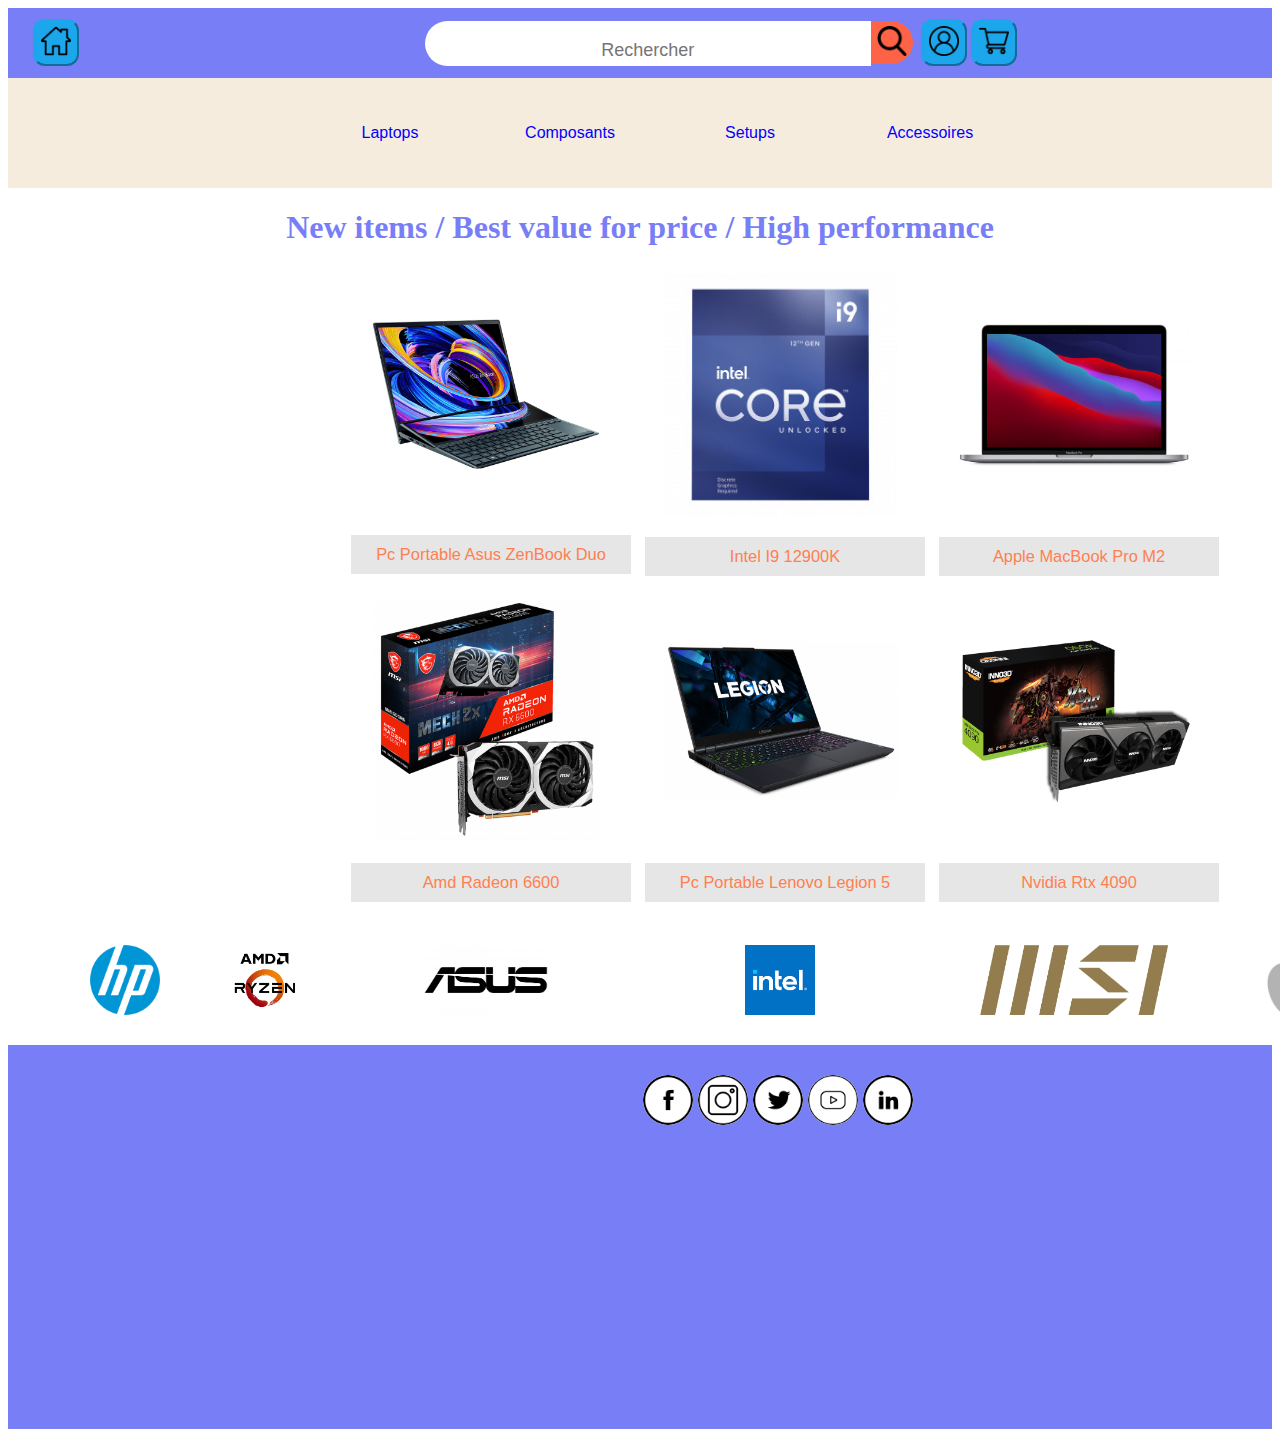
<file: index.html>
<!doctype html>
<head>
    <meta charset="utf-8">
    <link rel="stylesheet" href="style.css">
    <title>Projet de Iyed</title>
</head>

<body>
    <header>
        <nav>
            <button id="home">
                <a href="index.html">
                    <img src="home.png" alt="Home" width="30px" height="30px">
                </a>
            </button>
            <input type="text" placeholder="Rechercher" class="search-box">
            <button id="search-button">
                <img src="search.png" alt="Search" width="30px" height="30px">
            </button>
            <button id="profile">
                <a href="login.html">
                    <img src="user.png" alt="Profile" width="30px" height="30px">
                </a>
            </button>
            <button id="cart">
                <img src="shopping-cart.png" alt="Panier" width="30px" height="30px">
            </button>
        </nav>
        <div class="bloc-list">
            <ul>
                <li><a href="">Laptops</a>
                    <div class="sub-menu-1">
                        <ul>
                            <li><a href="Laptop-gamer.html">Pc Portable Gamer</a></li>
                            <li><a href="laptop-pro.html">Pc Portable Pro</a></li>
                        </ul>
                    </div>
                </li>
                <li><a href="">Composants</a>
                    <div class="sub-menu-1">
                        <ul>
                            <li><a href="gpu.html">Carte Graphique</a></li>
                            <li><a href="cpu.html">Processeur</a></li>
                        </ul>
                    </div>
                </li>
                <li><a href="">Setups</a>
                    <div class="sub-menu-1">
                        <ul>
                            <li><a href="">Pc de bureau</a></li>
                            <li><a href="">Pc de bureau Gamer</a></li>
                            <li><a href="">Full Setup</a></li>
                        </ul>
                    </div>
                </li>
                <li><a href="">Accessoires</a>
                    <div class="sub-menu-1">
                        <ul>
                            <li><a href="accessoires.html">Souris/Clavier</a></li>
                        </ul>
                    </div>
                </li>
            </ul>
        </div>
    </header>
    <h1 style="text-align: center;">New items / Best value for price / High performance</h1>
    <table>
        <tr>
            <td class="bloc-1">
                ................................
            </td>
            <td class="bloc-1">
                ....................................
            </td>
            <td>
                <form action="laptop-pro.html">
                    <button class="hover_1">
                        <img src="laptops/zenbook.jpg" alt="asus zenbook" width="230px" height="240px">
                    </button>
                    <p>Pc Portable Asus ZenBook Duo</p>
                </form>
            </td>
            <td>
                <form action="cpu.html">
                    <button class="hover_1">
                        <img src="cpu/i9-12.jpg" alt="i9 12900K" width="235px" height="245px">
                    </button>
                    <p>Intel I9 12900K</p>
                </form>
            </td>
            <td>
                <form action="laptop-pro.html">
                    <button class="hover_1">
                        <img src="laptops/macbook-pro.jpg" alt="apple macbook" width="235px" height="245px">
                    </button>
                </form>
                <p>Apple MacBook Pro M2</p>
            </td>
            <td class="bloc-1">
                ....................................
            </td>
            <td class="bloc-1">
                ................................
            </td>
        </tr>
        <tr>
            <td></td>
            <td></td>
            <td>
                <form action="gpu.html">
                    <button class="hover_1">
                        <img src="gpu/msi6600jpg.jpg" alt="rx 6600" width="235px" height="245px">
                    </button>
                </form>
                <p>Amd Radeon 6600</p>
            </td>
            <td>
                <form action="Laptop-gamer.html">
                    <button class="hover_1">
                        <img src="laptops/legion.jpg" alt="legion" width="235px" height="245px">
                    </button>
                    <p>Pc Portable Lenovo Legion 5</p>
                </form>
            </td>
            <td>
                <form action="gpu.html">
                    <button class="hover_1">
                        <img src="gpu/inno3d4090.jpg" alt="rtx 4090" width="235px" height="245px">
                    </button>
                    <p>Nvidia Rtx 4090</p>
                </form>
            </td>
        </tr>
        <tr>
            <td>
                <img src="laptops/hp.jpg" alt="" height="70px" class="a">
            </td>
            <td>
                <img src="cpu/amd.jpg" alt="" height="70px">
            </td>
            <td>
                <img src="gpu/Asus.jpg" alt="" height="70px" >
            </td>
            <td>
                <img src="cpu/intel.jpg" alt="" height="70px">
            </td>
            <td>
                <img src="laptops/Msi.jpg" alt="" width="65%" height="70px">
            </td>
            <td>
                <img src="laptops/apple.jpg" alt="" height="70px">
            </td>
            <td>
                <img src="laptops/dell.jpg" alt="" height="70px">
            </td>
        </tr>
    </table>
    <footer>
        <a href="https://facebook.com"><img src="facebook.png" alt="" class="a-1"></a>
        <a href="https://instagram.com"><img src="instagram.png" alt="" class="a-2"></a>
        <a href="https://twitter.com"><img src="twitter.png" alt="" class="a-3"></a>
        <a href="https://youtube.com"><img src="youtube.png" alt="" class="a-4"></a>
        <a href="https://linkedin.com"><img src="linkedin.png" alt="" class="a-5"></a>
    </footer>
</body>
</html>
</file>
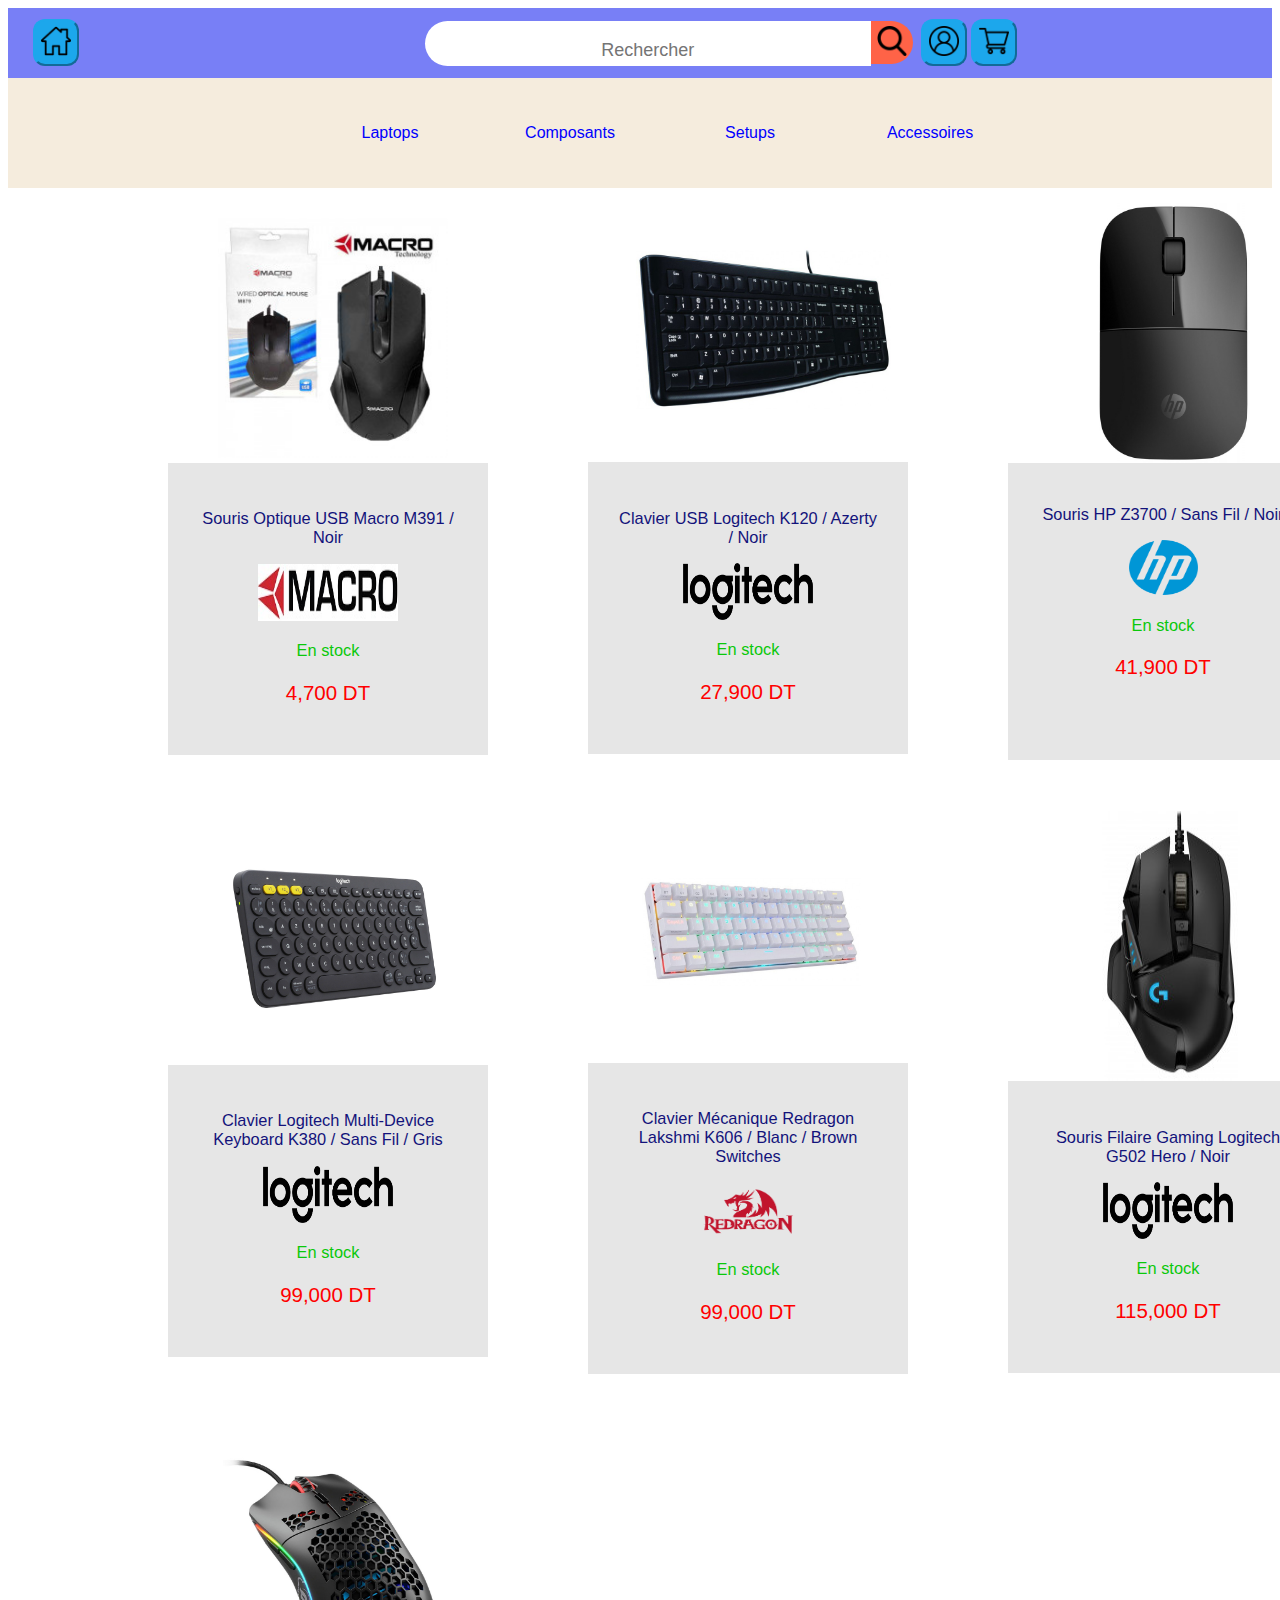
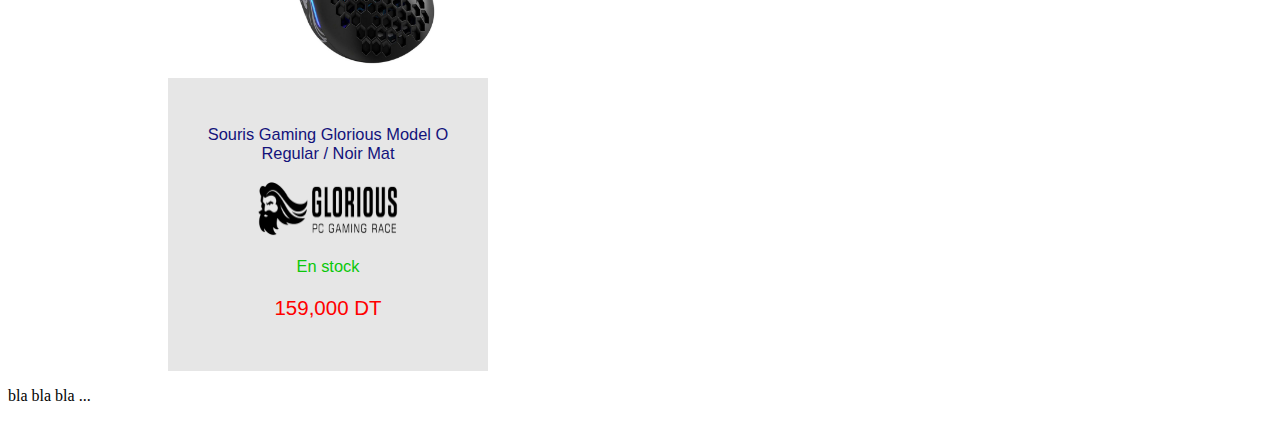
<file: accessoires.html>
<!doctype html>
<head>
    <meta charset="utf-8">
    <link rel="stylesheet" href="style-a.css">
    <title>Projet de Iyed</title>
</head>

<body>
    <header>
        <nav>
            <button id="home">
                <a href="index.html">
                    <img src="home.png" alt="Home" width="30px" height="30px">
                </a>
            </button>
            <input type="text" placeholder="Rechercher" class="search-box">
            <button id="search-button">
                <img src="search.png" alt="Search" width="30px" height="30px">
            </button>
            <button id="profile">
                <a href="login.html">
                    <img src="user.png" alt="Profile" width="30px" height="30px">
                </a>
            </button>
            <button id="cart">
                <img src="shopping-cart.png" alt="Panier" width="30px" height="30px">
            </button>
        </nav>
        <div class="bloc-list">
            <ul>
                <li><a href="">Laptops</a>
                    <div class="sub-menu-1">
                        <ul>
                            <li><a href="Laptop-gamer.html">Pc Portable Gamer</a></li>
                            <li><a href="laptop-pro.html">Pc Portable Pro</a></li>
                        </ul>
                    </div>
                </li>
                <li><a href="">Composants</a>
                    <div class="sub-menu-1">
                        <ul>
                            <li><a href="gpu.html">Carte Graphique</a></li>
                            <li><a href="cpu.html">Processeur</a></li>
                        </ul>
                    </div>
                </li>
                <li><a href="">Setups</a>
                    <div class="sub-menu-1">
                        <ul>
                            <li><a href="">Pc de bureau</a></li>
                            <li><a href="">Pc de bureau Gamer</a></li>
                            <li><a href="">Full Setup</a></li>
                        </ul>
                    </div>
                </li>
                <li><a href="">Accessoires</a>
                    <div class="sub-menu-1">
                        <ul>
                            <li><a href="accessoires.html">Souris/Clavier</a></li>
                        </ul>
                    </div>
                </li>
            </ul>
        </div>
    </header>
    
    <div class="bloc-1">
        <img src="accs/souris-macro.jpg" alt="macro m391" width="230px" height="240px">
    </div>
    <div class="p-1">
        <p style="color: rgb(19, 19, 123);">Souris Optique USB Macro M391 / Noir</p>
        <img src="accs/macro.jpg" alt="" width="140px" height="57px">
        <p style="color: rgb(11, 200, 11);">En stock</p>
        <p style="font-size: 125%;">4,700 DT</p>
    </div>
    <div class="bloc-2">
        <img src="accs/clavier-logitech.jpg" alt="logitech k120" width="255px" height="260px">
    </div>
    <div class="p-2">
        <p style="color: rgb(19, 19, 123);">Clavier USB Logitech K120 / Azerty / Noir</p>
        <img src="accs/logitech.jpg" alt="" width="130px" height="57px">
        <p style="color: rgb(11, 200, 11);">En stock</p>
        <p style="font-size: 125%;">27,900 DT</p>
    </div>
    <div class="bloc-3">
        <img src="accs/souris-hp.jpg" alt="hp z3700" width="255px" height="260px">
    </div>
    <div class="p-3">
        <p style="color: rgb(19, 19, 123);">Souris HP Z3700 / Sans Fil / Noir</p>
        <img src="laptops/hp.jpg" alt="" width="69px" height="55px" >
        <p style="color: rgb(11, 200, 11);">En stock</p>
        <p style="font-size: 125%;">41,900 DT</p>
        <p style="color: rgb(230, 230, 230);">...........</p>
    </div>
    <div class="bloc-4">
        <img src="accs/clavier-sans-fil-logitech.jpg" alt="logitech" width="220px" height="230px"> 
    </div>
    <div class="p-4">
        <p style="color: rgb(19, 19, 123);">Clavier Logitech Multi-Device Keyboard K380 / Sans Fil / Gris</p>
        <img src="accs/logitech.jpg" alt="" width="130px" height="57px">
        <p style="color: rgb(11, 200, 11);">En stock</p>
        <p style="font-size: 125%;">99,000 DT</p>
    </div>
    <div class="bloc-5">
        <img src="accs/clavier-redragon.jpg" alt="redragon k606" width="220px" height="230px"> 
    </div>
    <div class="p-5">
        <p style="color: rgb(19, 19, 123);">Clavier Mécanique Redragon Lakshmi K606 / Blanc / Brown Switches</p>
        <img src="accs/redragon.jpg" alt="" width="100px" height="57px" >
        <p style="color: rgb(11, 200, 11);">En stock</p>
        <p style="font-size: 125%;">99,000 DT</p>
    </div>
    <div class="bloc-6">
        <img src="accs/logitech-g502.jpg" alt="lenovo legion" width="250px" height="270px"> 
    </div>
    <div class="p-6">
        <p style="color: rgb(19, 19, 123);">Souris Filaire Gaming Logitech G502 Hero / Noir</p>
        <img src="accs/logitech.jpg" alt="" width="130px" height="57px">
        <p style="color: rgb(11, 200, 11);">En stock</p>
        <p style="font-size: 125%;">115,000 DT</p>
    </div>
    <div class="bloc-7">
        <img src="accs/model-o.jpg" alt="lenovo legion" width="235px" height="245px"> 
    </div>
    <div class="p-7">
        <p style="color: rgb(19, 19, 123);">Souris Gaming Glorious Model O Regular / Noir Mat</p>
        <img src="accs/glorious.jpg" alt="" width="140px" height="57px">
        <p style="color: rgb(11, 200, 11);">En stock</p>
        <p style="font-size: 125%;">159,000 DT</p>
    </div>
    
    <footer>
        <p>bla bla bla ...</p>
    </footer>
</body>
</html>
</file>
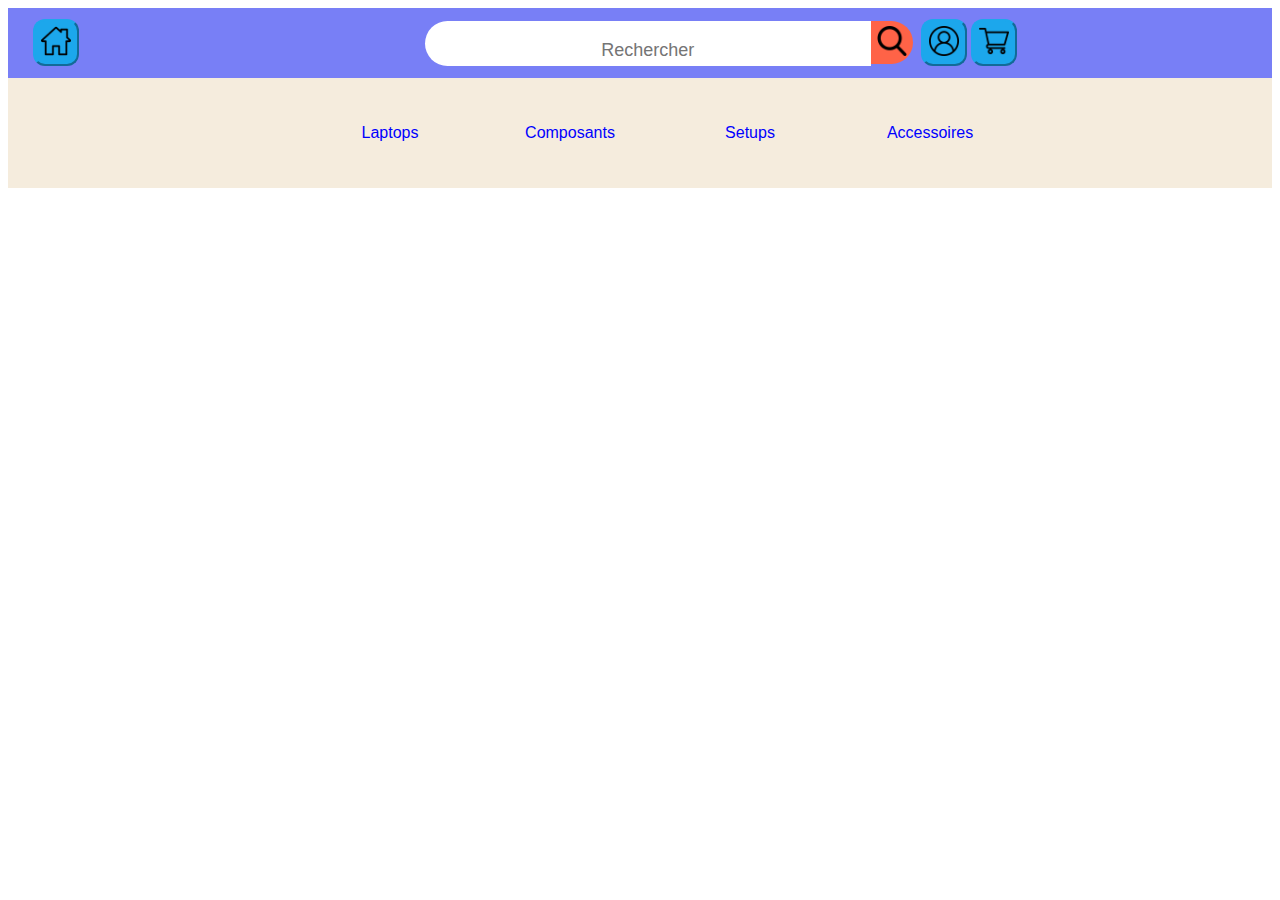
<file: bureau-gamer.html>
<!doctype html>
<head>
    <meta charset="utf-8">
    <link rel="stylesheet" href="style.css">
    <title>Projet de Iyed</title>
</head>

<body>
    <header>
        <nav>
            <button id="home">
                <a href="index.html">
                    <img src="home.png" alt="Home" width="30px" height="30px">
                </a>
            </button>
            <input type="text" placeholder="Rechercher" class="search-box">
            <button id="search-button">
                <img src="search.png" alt="Search" width="30px" height="30px">
            </button>
            <button id="profile">
                <a href="login.html">
                    <img src="user.png" alt="Profile" width="30px" height="30px">
                </a>
            </button>
            <button id="cart">
                <img src="shopping-cart.png" alt="Panier" width="30px" height="30px">
            </button>
        </nav>
        <div class="bloc-list">
            <ul>
                <li><a href="">Laptops</a>
                    <div class="sub-menu-1">
                        <ul>
                            <li><a href="laptop.html">Pc Portable</a></li>
                            <li><a href="Laptop-gamer.html">Pc Portable Gamer</a></li>
                            <li><a href="">Pc Portable Pro</a></li>
                        </ul>
                    </div>
                </li>
                <li><a href="">Composants</a>
                    <div class="sub-menu-1">
                        <ul>
                            <li><a href="gpu.html">Carte Graphique</a></li>
                            <li><a href="cpu.html">Processeur</a></li>
                            <li><a href="">Ram</a></li>
                        </ul>
                    </div>
                </li>
                <li><a href="">Setups</a>
                    <div class="sub-menu-1">
                        <ul>
                            <li><a href="Bureau.html">Pc de bureau</a></li>
                            <li><a href="bureau-gamer.html">Pc de bureau Gamer</a></li>
                            <li><a href="">Full Setup</a></li>
                        </ul>
                    </div>
                </li>
                <li><a href="">Accessoires</a>
                    <div class="sub-menu-1">
                        <ul>
                            <li><a href="">Ecran</a></li>
                            <li><a href="">Stockage</a></li>
                            <li><a href="">Souris/Clavier</a></li>
                        </ul>
                    </div>
                </li>
            </ul>
        </div>
    </header>
</body>
</html>
</file>
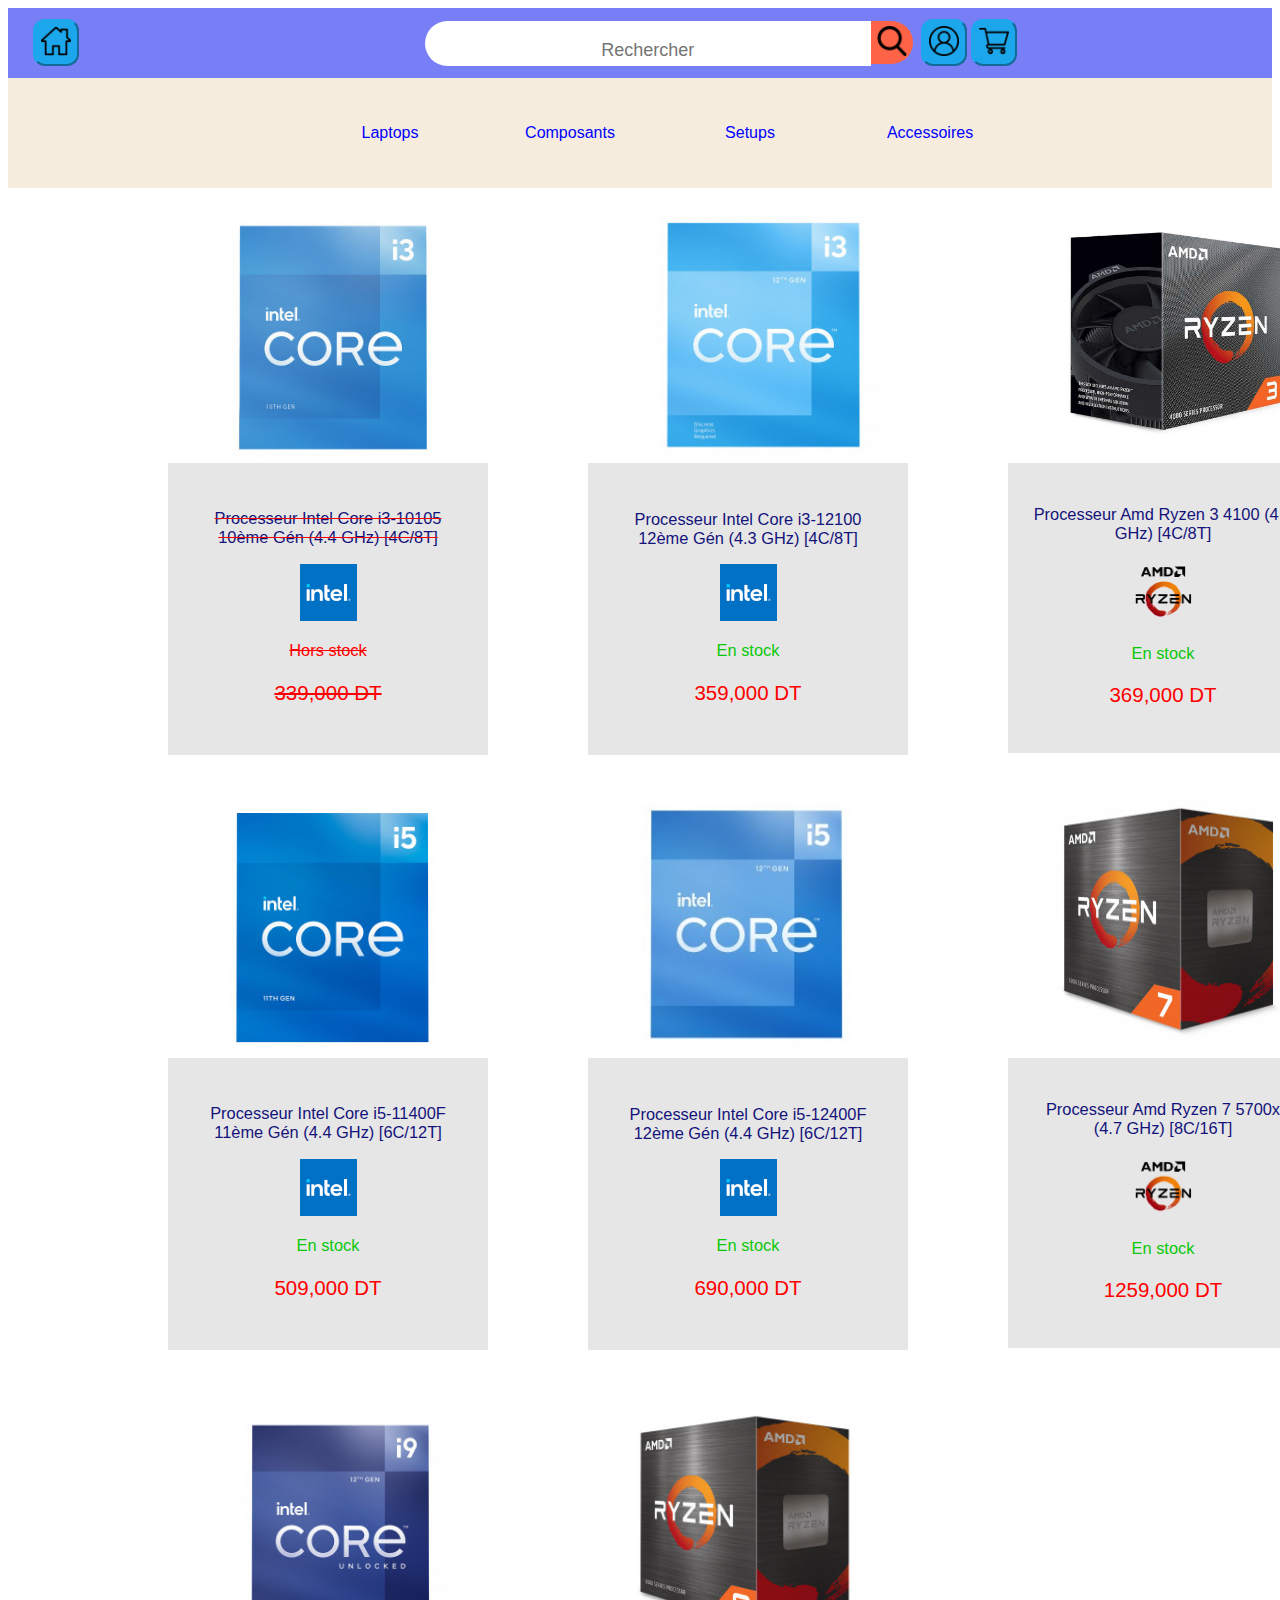
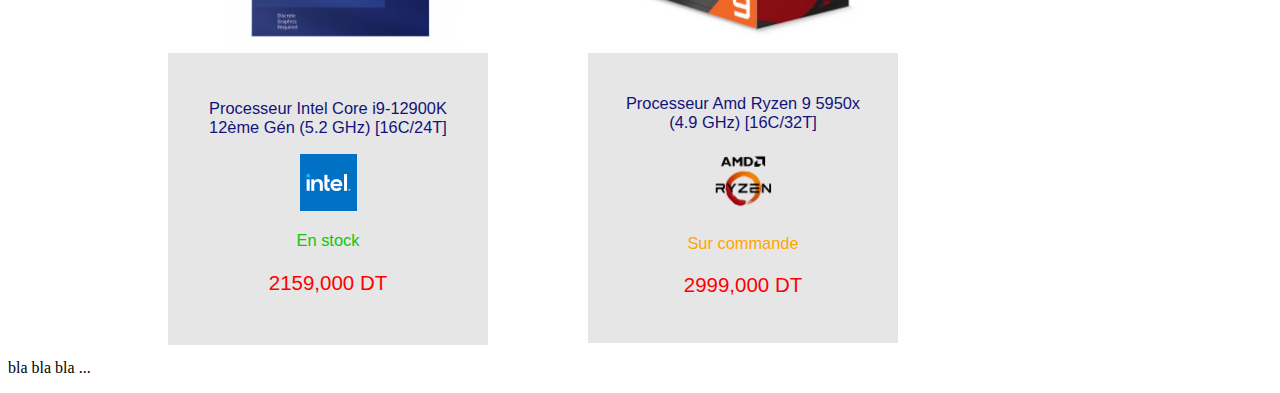
<file: cpu.html>
<!doctype html>
<head>
    <meta charset="utf-8">
    <link rel="stylesheet" href="style-cpu.css">
    <title>Projet de Iyed</title>
</head>

<body>
    <header>
        <nav>
            <button id="home">
                <a href="index.html">
                    <img src="home.png" alt="Home" width="30px" height="30px">
                </a>
            </button>
            <input type="text" placeholder="Rechercher" class="search-box">
            <button id="search-button">
                <img src="search.png" alt="Search" width="30px" height="30px">
            </button>
            <button id="profile">
                <a href="login.html">
                    <img src="user.png" alt="Profile" width="30px" height="30px">
                </a>
            </button>
            <button id="cart">
                <img src="shopping-cart.png" alt="Panier" width="30px" height="30px">
            </button>
        </nav>
        <div class="bloc-list">
            <ul>
                <li><a href="">Laptops</a>
                    <div class="sub-menu-1">
                        <ul>
                            <li><a href="Laptop-gamer.html">Pc Portable Gamer</a></li>
                            <li><a href="laptop-pro.html">Pc Portable Pro</a></li>
                        </ul>
                    </div>
                </li>
                <li><a href="">Composants</a>
                    <div class="sub-menu-1">
                        <ul>
                            <li><a href="gpu.html">Carte Graphique</a></li>
                            <li><a href="cpu.html">Processeur</a></li>
                        </ul>
                    </div>
                </li>
                <li><a href="">Setups</a>
                    <div class="sub-menu-1">
                        <ul>
                            <li><a href="">Pc de bureau</a></li>
                            <li><a href="">Pc de bureau Gamer</a></li>
                            <li><a href="">Full Setup</a></li>
                        </ul>
                    </div>
                </li>
                <li><a href="">Accessoires</a>
                    <div class="sub-menu-1">
                        <ul>
                            <li><a href="accessoires.html">Souris/Clavier</a></li>
                        </ul>
                    </div>
                </li>
            </ul>
        </div>
    </header>
    
    <div class="bloc-i3-10105">
        <img src="cpu/i3-10.jpg" alt="i3 10105" width="230px" height="240px">
        <img src="cpu/i3-10105.jfif" alt="" class="hover_i3_10">
    </div>
    <div class="p-i3-10105">
        <p style="color: rgb(19, 19, 123);">Processeur Intel Core i3-10105 10ème Gén (4.4 GHz) [4C/8T]</p>
        <img src="cpu/intel.jpg" alt="" width="57px" style="margin-left: ;">
        <p style="text-decoration: none;">Hors stock</p>
        <p style="font-size: 125%;">339,000 DT</p>
    </div>
    <div class="bloc-i3-12100">
        <img src="cpu/i3-12.jpg" alt="i3 12100F" width="255px" height="260px">
        <img src="cpu/i3-12100f.jpg" alt="" class="hover_i3_12">
    </div>
    <div class="p-i3-12100">
        <p style="color: rgb(19, 19, 123);">Processeur Intel Core i3-12100 12ème Gén (4.3 GHz) [4C/8T]</p>
        <img src="cpu/intel.jpg" alt="" width="57px" style="margin-left: ;">
        <p style="color: rgb(11, 200, 11);">En stock</p>
        <p style="font-size: 125%;">359,000 DT</p>
    </div>
    <div class="bloc-r3-4100">
        <img src="cpu/r3.jpg" alt="r3 4100" width="255px" height="260px">
        <img src="cpu/ryzen.jpg" alt="" class="hover_r3_41">
    </div>
    <div class="p-r3-4100">
        <p style="color: rgb(19, 19, 123);">Processeur Amd Ryzen 3 4100 (4.0 GHz) [4C/8T]</p>
        <img src="cpu/amd.jpg" alt="" width="57px" >
        <p style="color: rgb(11, 200, 11);">En stock</p>
        <p style="font-size: 125%;">369,000 DT</p>
    </div>
    <div class="bloc-i5-11400">
        <img src="cpu/i5-11.jpg" alt="i5 11400F" width="220px" height="230px"> 
        <img src="cpu/i5-11400f.jpg" alt="" class="hover_i5_11">
    </div>
    <div class="p-i5-11400">
        <p style="color: rgb(19, 19, 123);">Processeur Intel Core i5-11400F 11ème Gén (4.4 GHz) [6C/12T]</p>
        <img src="cpu/intel.jpg" alt="" width="57px">
        <p style="color: rgb(11, 200, 11);">En stock</p>
        <p style="font-size: 125%;">509,000 DT</p>
    </div>
    <div class="bloc-i5-12400">
        <img src="cpu/i5-12.jpg" alt="i5 12400F" width="210px" height="245px"> 
        <img src="cpu/i5-12400f.jpg" alt="" class="hover_i5_12">
    </div>
    <div class="p-i5-12400">
        <p style="color: rgb(19, 19, 123);">Processeur Intel Core i5-12400F 12ème Gén (4.4 GHz) [6C/12T]</p>
        <img src="cpu/intel.jpg" alt="" width="57px" >
        <p style="color: rgb(11, 200, 11);">En stock</p>
        <p style="font-size: 125%;">690,000 DT</p>
    </div>
    <div class="bloc-r7-5800x">
        <img src="cpu/r7-5700x.jpg" alt="r7 5800x" width="250px" height="245px"> 
        <img src="cpu/ryzen.jpg" alt="" class="hover_r7_58">
    </div>
    <div class="p-r7-5800x">
        <p style="color: rgb(19, 19, 123);">Processeur Amd Ryzen 7 5700x (4.7 GHz) [8C/16T]</p>
        <img src="cpu/amd.jpg" alt="" width="57px" >
        <p style="color: rgb(11, 200, 11);">En stock</p>
        <p style="font-size: 125%;">1259,000 DT</p>
    </div>
    <div class="bloc-i9-12900">
        <img src="cpu/i9-12.jpg" alt="i9 12900K" width="235px" height="245px"> 
        <img src="cpu/i9-12900k.jpg" alt="" class="hover_i9_12">
    </div>
    <div class="p-i9-12900">
        <p style="color: rgb(19, 19, 123);">Processeur Intel Core i9-12900K 12ème Gén (5.2 GHz) [16C/24T]</p>
        <img src="cpu/intel.jpg" alt="" width="57px" >
        <p style="color: rgb(11, 200, 11);">En stock</p>
        <p style="font-size: 125%;">2159,000 DT</p>
    </div>
    <div class="bloc-r9-5950x">
        <img src="cpu/r9-5950x.jpg" alt="r9 5950x" width="260px" height="245px"> 
        <img src="cpu/ryzen.jpg" alt="" class="hover_r9_59">
    </div>
    <div class="p-r9-5950x">
        <p style="color: rgb(19, 19, 123);">Processeur Amd Ryzen 9 5950x (4.9 GHz) [16C/32T]</p>
        <img src="cpu/amd.jpg" alt="" width="57px" >
        <p style="color: orange;">Sur commande</p>
        <p style="font-size: 125%;">2999,000 DT</p>
    </div>
    
    <footer>
        <p>bla bla bla ...</p>
    </footer>
</body>
</html>
</file>
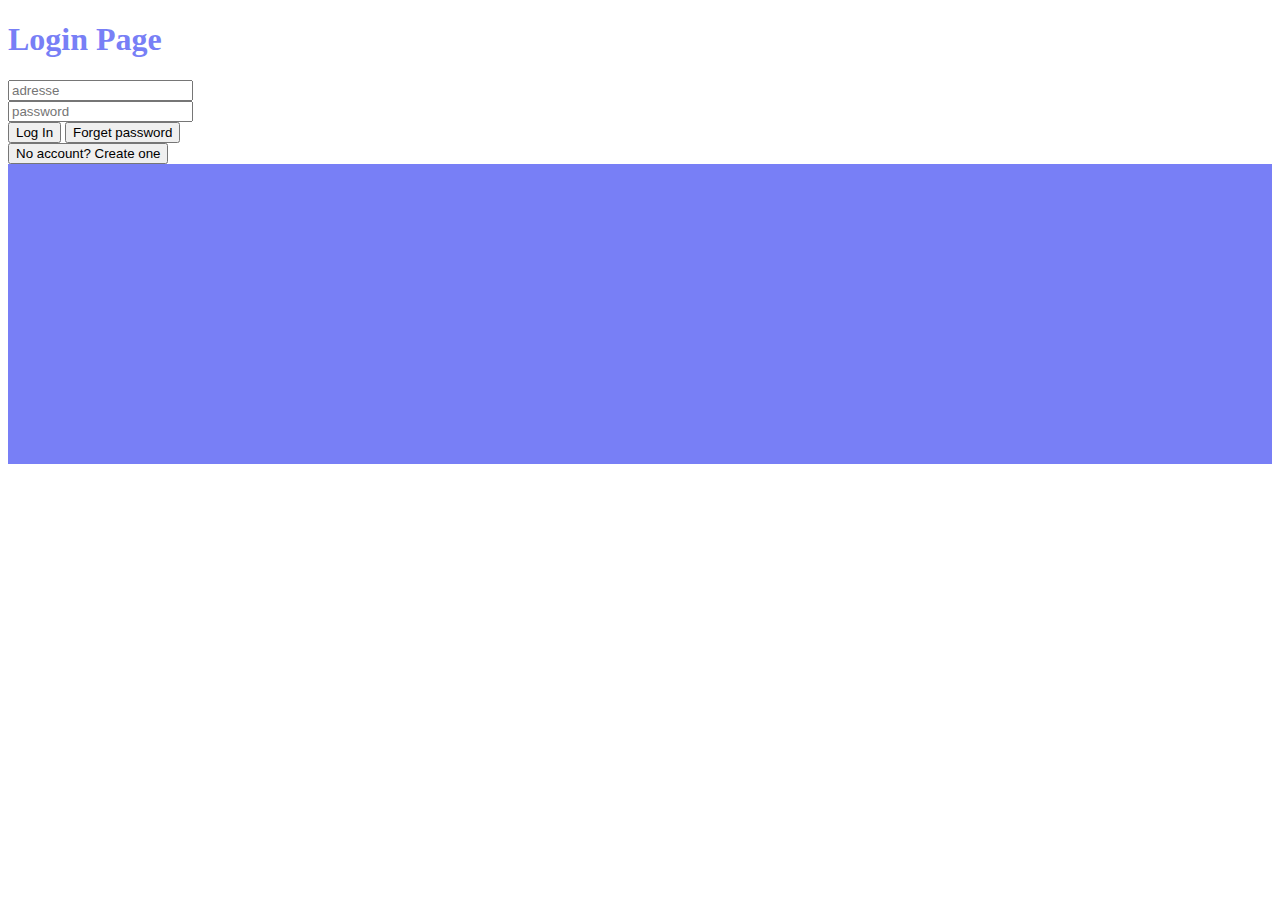
<file: login.html>
<!doctype html>
<head>
    <meta charset="utf-8">
    <link rel="stylesheet" href="style.css">
</head>

<body>
    <div>
        <h1 class="hlog">Login Page</h1>
    </div>
    <div class="bloc1">
        <div class="aloog">
            <input type="text" class="alog" placeholder="adresse" required>
        </div>
        <div class="ploog">
            <input type="password" class="plog" placeholder="password" required>
        </div>
    </div>
    <form action="index.html">
    <div>
        <input type="submit" value="Log In" class="check1">
        <input type="reset" value="Forget password" class="check2">
    </div>
</form>
<form action="loginn.html">
    <input type="submit" value="No account? Create one" class="check3">
</form>

<footer>

</footer>
</body>
</html>
</file>
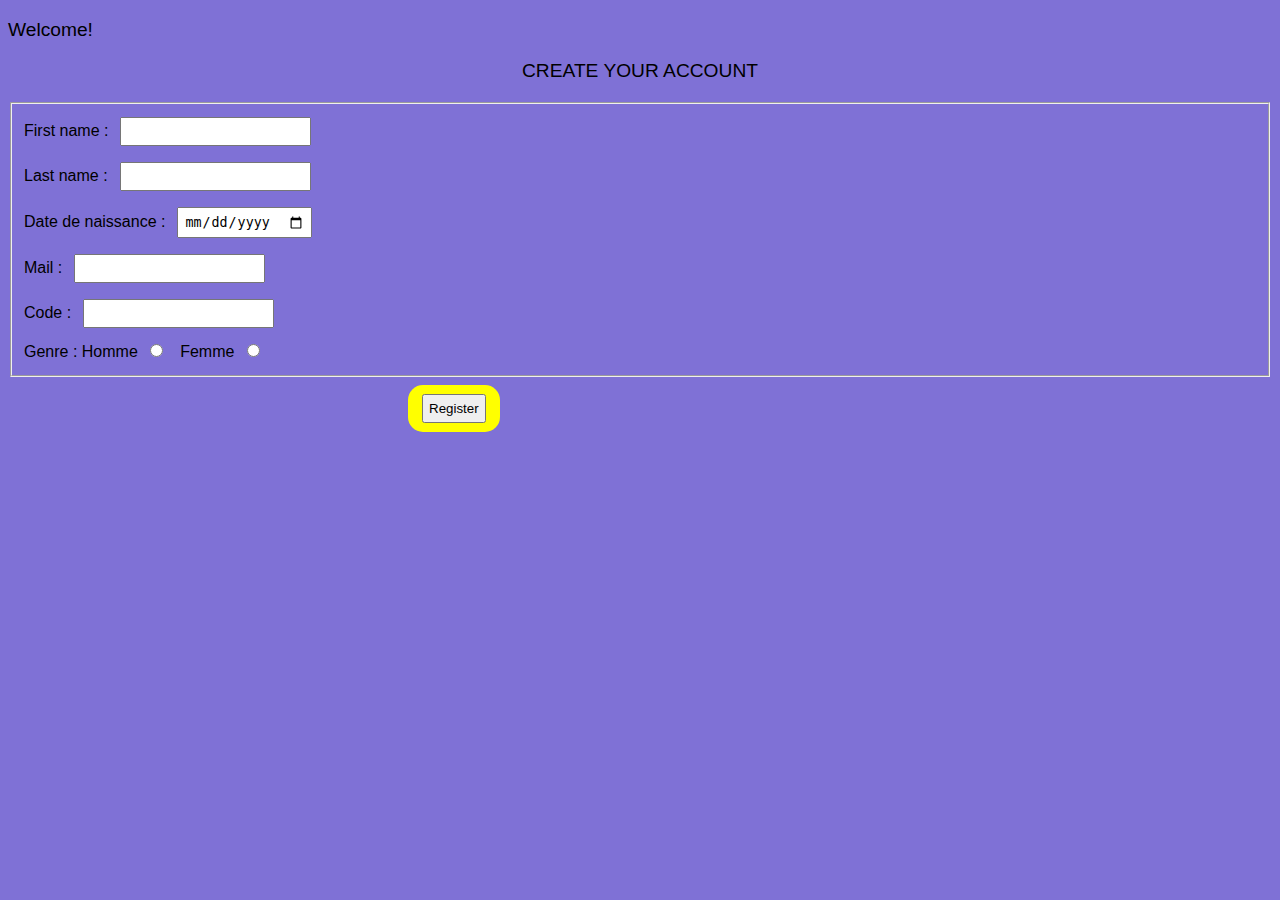
<file: loginn.html>
<!doctype html>
<head>
    <meta charset="utf-8">
    <link rel="stylesheet" href="style-1.css">
</head>

<body>
    <div>
        <p>Welcome!</p>
    </div>
    <p style="text-align: center;">CREATE YOUR ACCOUNT</p>
    <form action="">
        <fieldset>
            <label for="name">First name :</label>
            <input type="text" name="nom" id="name" required>
            <label for="pre"><br>Last name :</label>
            <input type="text" name="nom" id="pre" required>
            <label for="date"><br>Date de naissance :</label>
            <input type="date" name="temps" value="" id="date" required>
            <label for="e"><br>Mail :</label>
            <input type="email" name="mel" id="e" required>
            <label for="pos"><br>Code :</label>
            <input type="number" name="nb" id="pos" required>
            <label for="s"><br>Genre :
            <label for="s">Homme</label>
            <input type="radio" name="radio1">
            &nbsp;<label for="s">Femme</label>
            <input type="radio" name="radio1">
            </label>
        </fieldset>
        <button class="submit">
            <input type="submit" value="Register">
        </button>
    </form>
<footer>

</footer>
</body>
</html>
</file>
<file: style.css>
body{
    
}
footer{
    background-color: #787ff6;
    padding-bottom: 300px;
}
.search-box{
    border-left: 4px;
    border-bottom: 4px;
    border-top: 4px;
    border-radius: 25px 0 0 25px;
    border: none;
    border-color: rgb(0, 221, 255);
    margin-top: 7px;
    margin-bottom: 5px;
    margin-right: 0px;
    margin-left: 27%;
    width: 35%;
    padding-top: 19px;
    padding-bottom: 5px;
    font-size: large;
    text-align: center;

}
nav{
    background-color: #787ff6;
    padding-top: 4px;
    padding-bottom: 7px;
}
#search-button{
    position: relative;
    border: none;
    outline: none;
    left: -4px;
    padding-top: 5px;
    margin-top: 7px;
    padding-bottom: 5px;
    border-color: tomato;
    border-radius: 0 25px 25px 0;
    background-color: tomato;
    cursor: pointer;
}
#home:hover{
    background-color: blue;
}
#profile:hover{
    background-color: blue;
}
#cart:hover{
    background-color: blue;
}
#home{
    padding-top: 5px;
    margin-top: 7px;
    padding-bottom: 5px;
    margin-left: 2%;
    border-color: #1ca7ec;
    border-radius: 12px;
    background-color: #1ca7ec;
}
#profile{
    padding-top: 5px;
    padding-bottom: 5px;
    border-color: #1ca7ec;
    border-radius: 12px;
    background-color: #1ca7ec;
    cursor: pointer;
}
#cart{
    padding-top: 5px;
    padding-bottom: 5px;
    border-color: #1ca7ec;
    border-radius: 12px;
    background-color: #1ca7ec;
    cursor: pointer;
}
.bloc-list{
    background-color: rgb(245, 236, 221);
    text-align: center;
    font-family: Arial, Helvetica, sans-serif;
}
.bloc-list ul{
    display: inline-flex;
    color: #787ff6;
    list-style: none;
}
.bloc-list ul li{
    width: 120px;
    margin: 15px;
    padding: 15px;
}
.bloc-list ul li a{
    color: blue;
    text-decoration: none;
}
.sub-menu-1{
    display: none;
}
.bloc-list ul li:hover .sub-menu-1{
    display: block;
    position: absolute;
    background-color: rgb(245, 236, 221);
    margin-top: 15px;
    margin-left: -15px;
}
.bloc-list ul li:hover .sub-menu-1 ul{
    display: block;
    margin: 10px;
}
.bloc-list ul li:hover .sub-menu-1 ul li{
    width: 150px;
    padding: 10px;
    border-bottom: 1px dotted grey;
    background: transparent;
    border-radius: 0;
    text-align: left;
}
.bloc-list ul li:hover .sub-menu-1 ul li:last-child{
    border-bottom: none;
}
/*-----------------------------------------------------------------------
------------------------------ Lhna <Nav> kmel! -------------------------
-----------------------------------------------------------------------*/
h1{
    color: #787ff6;
}
table{
    text-align: center;
    margin-left: 50px;
}
.bloc-1{
    border-color: white;
    margin-top: 30px;
    margin-left: 40px;
    color: white;
}
.hover_1{
    border: none;
    cursor: pointer;
    background-color: white;
}
p{
    background-color: rgb(230, 230, 230);
    width: 260px;
    padding: 10px;
    margin-left: 10px;
    text-align: center;
    font-family: 'Gill Sans', 'Gill Sans MT', Calibri, 'Trebuchet MS', sans-serif;
    color: coral;
    font-size: 102.5%;
}
.a{
    padding-top: 23px;
    margin-bottom: 23px;
}
.a-1{
    background-color: white;
    border-color: #787ff6;
    border-radius: 55%;
    width: 50px;
    margin-top: 30px;
    margin-left: 635px;
}
.a-2{
    background-color: white;
    border-color: #787ff6;
    border-radius: 55%;
    width: 50px;
    margin-top: 30px;
    margin-left: 1px;
}
.a-3{
    background-color: white;
    border-color: #787ff6;
    border-radius: 55%;
    width: 50px;
    margin-top: 30px;
    margin-left: 1px;
}
.a-4{
    background-color: white;
    border-color: #787ff6;
    border-radius: 55%;
    width: 50px;
    margin-top: 30px;
    margin-left: 1px;
}
.a-5{
    background-color: white;
    border-color: #787ff6;
    border-radius: 55%;
    width: 50px;
    margin-top: 30px;
    margin-left: 1px;
}
.a-1:hover{
    background-color: gold;
}
.a-2:hover{
    background-color: gold;
}
.a-3:hover{
    background-color: gold;
}
.a-4:hover{
    background-color: gold;
}
.a-5:hover{
    background-color: gold;
}
</file>
<file: style-a.css>
body{
    
}
.search-box{
    border-left: 4px;
    border-bottom: 4px;
    border-top: 4px;
    border-radius: 25px 0 0 25px;
    border: none;
    border-color: rgb(0, 221, 255);
    margin-top: 7px;
    margin-bottom: 5px;
    margin-right: 0px;
    margin-left: 27%;
    width: 35%;
    padding-top: 19px;
    padding-bottom: 5px;
    font-size: large;
    text-align: center;

}
nav{
    background-color: #787ff6;
    padding-top: 4px;
    padding-bottom: 7px;
}
#search-button{
    position: relative;
    border: none;
    outline: none;
    left: -4px;
    padding-top: 5px;
    margin-top: 7px;
    padding-bottom: 5px;
    border-color: tomato;
    border-radius: 0 25px 25px 0;
    background-color: tomato;
    cursor: pointer;
}
#home:hover{
    background-color: blue;
}
#profile:hover{
    background-color: blue;
}
#cart:hover{
    background-color: blue;
}
#home{
    padding-top: 5px;
    margin-top: 7px;
    padding-bottom: 5px;
    margin-left: 2%;
    border-color: #1ca7ec;
    border-radius: 12px;
    background-color: #1ca7ec;
}
#profile{
    padding-top: 5px;
    padding-bottom: 5px;
    border-color: #1ca7ec;
    border-radius: 12px;
    background-color: #1ca7ec;
    cursor: pointer;
}
#cart{
    padding-top: 5px;
    padding-bottom: 5px;
    border-color: #1ca7ec;
    border-radius: 12px;
    background-color: #1ca7ec;
    cursor: pointer;
}
.bloc-list{
    background-color: rgb(245, 236, 221);
    text-align: center;
    font-family: Arial, Helvetica, sans-serif;
}
.bloc-list ul{
    display: inline-flex;
    color: #787ff6;
    list-style: none;
}
.bloc-list ul li{
    width: 120px;
    margin: 15px;
    padding: 15px;
}
.bloc-list ul li a{
    color: blue;
    text-decoration: none;
}
.sub-menu-1{
    display: none;
}
.bloc-list ul li:hover .sub-menu-1{
    display: block;
    position: absolute;
    background-color: rgb(245, 236, 221);
    margin-top: 15px;
    margin-left: -15px;
}
.bloc-list ul li:hover .sub-menu-1 ul{
    display: block;
    margin: 10px;
}
.bloc-list ul li:hover .sub-menu-1 ul li{
    width: 150px;
    padding: 10px;
    border-bottom: 1px dotted grey;
    background: transparent;
    border-radius: 0;
    text-align: left;
}
.bloc-list ul li:hover .sub-menu-1 ul li:last-child{
    border-bottom: none;
/*-----------------------------------------------------------------------
------------------------------ Lhna <Nav> kmel! -------------------------
-----------------------------------------------------------------------*/
}
.bloc-1{
    border-color: white;
    cursor: pointer;
    width: 235px;
    height: 245px;
    margin-top: 30px;
    margin-left: 210px;
}
.p-1{
    background-color: rgb(230, 230, 230);
    width: 260px;
    padding: 30px;
    margin-left: 160px;
    text-align: center;
    font-family: 'Gill Sans', 'Gill Sans MT', Calibri, 'Trebuchet MS', sans-serif;
    color: red;
    font-size: 102.5%;
}
.bloc-2{
    vertical-align: top;
    border-color: white;
    cursor: pointer;
    width: 260px;
    height: 275px;
    margin-top: -555px;
    margin-left: 628px;
}
.p-2{
    background-color: rgb(230, 230, 230);
    width: 260px;
    padding: 30px;
    margin-left: 580px;
    margin-top: -13px;
    text-align: center;
    font-family: 'Gill Sans', 'Gill Sans MT', Calibri, 'Trebuchet MS', sans-serif;
    color: red;
    font-size: 102.5%;
}
.bloc-3{
    vertical-align: top;
    border-color: white;
    cursor: pointer;
    width: 260px;
    height: 270px;
    margin-top: -551px;
    margin-left: 1038px;
}
.p-3{
    background-color: rgb(230, 230, 230);
    width: 260px;
    padding: 25px;
    margin-left: 1000px;
    margin-top: -10px;
    text-align: center;
    font-family: 'Gill Sans', 'Gill Sans MT', Calibri, 'Trebuchet MS', sans-serif;
    color: red;
    font-size: 102.5%;
}
.bloc-4{
    border-color: white;
    cursor: pointer;
    width: 235px;
    height: 245px;
    margin-top: 60px;
    margin-left: 215px;
}
.p-4{
    background-color: rgb(230, 230, 230);
    width: 260px;
    padding: 30px;
    margin-left: 160px;
    text-align: center;
    font-family: 'Gill Sans', 'Gill Sans MT', Calibri, 'Trebuchet MS', sans-serif;
    color: red;
    font-size: 102.5%;
}
.bloc-5{
    border-color: white;
    cursor: pointer;
    width: 235px;
    height: 245px;
    margin-top: -540px;
    margin-left: 633px;
}
.p-5{
    background-color: rgb(230, 230, 230);
    width: 260px;
    padding: 30px;
    margin-top: 1px;
    margin-left: 580px;
    text-align: center;
    font-family: 'Gill Sans', 'Gill Sans MT', Calibri, 'Trebuchet MS', sans-serif;
    color: red;
    font-size: 102.5%;
}
.bloc-6{
    vertical-align: top;
    border-color: white;
    cursor: pointer;
    width: 235px;
    height: 245px;
    margin-top: -563px;
    margin-left: 1038px;
}
.p-6{
    background-color: rgb(230, 230, 230);
    width: 260px;
    padding: 30px;
    margin-left: 1000px;
    margin-top: 25px;
    text-align: center;
    font-family: 'Gill Sans', 'Gill Sans MT', Calibri, 'Trebuchet MS', sans-serif;
    color: red;
    font-size: 102.5%;
}
.bloc-7{
    border-color: white;
    cursor: pointer;
    width: 235px;
    height: 245px;
    margin-top: 60px;
    margin-left: 215px;
}
.p-7{
    background-color: rgb(230, 230, 230);
    width: 260px;
    padding: 30px;
    margin-left: 160px;
    text-align: center;
    font-family: 'Gill Sans', 'Gill Sans MT', Calibri, 'Trebuchet MS', sans-serif;
    color: red;
    font-size: 102.5%;
}
</file>
<file: style-cpu.css>
body{
    
}
.search-box{
    border-left: 4px;
    border-bottom: 4px;
    border-top: 4px;
    border-radius: 25px 0 0 25px;
    border: none;
    border-color: rgb(0, 221, 255);
    margin-top: 7px;
    margin-bottom: 5px;
    margin-right: 0px;
    margin-left: 27%;
    width: 35%;
    padding-top: 19px;
    padding-bottom: 5px;
    font-size: large;
    text-align: center;

}
nav{
    background-color: #787ff6;
    padding-top: 4px;
    padding-bottom: 7px;
}
#search-button{
    position: relative;
    border: none;
    outline: none;
    left: -4px;
    padding-top: 5px;
    margin-top: 7px;
    padding-bottom: 5px;
    border-color: tomato;
    border-radius: 0 25px 25px 0;
    background-color: tomato;
    cursor: pointer;
}
#home:hover{
    background-color: blue;
}
#profile:hover{
    background-color: blue;
}
#cart:hover{
    background-color: blue;
}
#home{
    padding-top: 5px;
    margin-top: 7px;
    padding-bottom: 5px;
    margin-left: 2%;
    border-color: #1ca7ec;
    border-radius: 12px;
    background-color: #1ca7ec;
}
#profile{
    padding-top: 5px;
    padding-bottom: 5px;
    border-color: #1ca7ec;
    border-radius: 12px;
    background-color: #1ca7ec;
    cursor: pointer;
}
#cart{
    padding-top: 5px;
    padding-bottom: 5px;
    border-color: #1ca7ec;
    border-radius: 12px;
    background-color: #1ca7ec;
    cursor: pointer;
}
.bloc-list{
    background-color: rgb(245, 236, 221);
    text-align: center;
    font-family: Arial, Helvetica, sans-serif;
}
.bloc-list ul{
    display: inline-flex;
    color: #787ff6;
    list-style: none;
}
.bloc-list ul li{
    width: 120px;
    margin: 15px;
    padding: 15px;
}
.bloc-list ul li a{
    color: blue;
    text-decoration: none;
}
.sub-menu-1{
    display: none;
}
.bloc-list ul li:hover .sub-menu-1{
    display: block;
    position: absolute;
    background-color: rgb(245, 236, 221);
    margin-top: 15px;
    margin-left: -15px;
}
.bloc-list ul li:hover .sub-menu-1 ul{
    display: block;
    margin: 10px;
}
.bloc-list ul li:hover .sub-menu-1 ul li{
    width: 150px;
    padding: 10px;
    border-bottom: 1px dotted grey;
    background: transparent;
    border-radius: 0;
    text-align: left;
}
.bloc-list ul li:hover .sub-menu-1 ul li:last-child{
    border-bottom: none;
/*-----------------------------------------------------------------------
------------------------------ Lhna <Nav> kmel! -------------------------
-----------------------------------------------------------------------*/
}
.bloc-i3-10105{
    border-color: white;
    cursor: pointer;
    width: 235px;
    height: 245px;
    margin-top: 30px;
    margin-left: 210px;
}
.hover_i3_10{
    position: absolute;
    display: none;
    width: 235px;
    height: 245px;
    top: 210px;
    left:220px;
}
.p-i3-10105{
    background-color: rgb(230, 230, 230);
    width: 260px;
    padding: 30px;
    margin-left: 160px;
    text-align: center;
    font-family: 'Gill Sans', 'Gill Sans MT', Calibri, 'Trebuchet MS', sans-serif;
    color: red;
    font-size: 102.5%;
    text-decoration: line-through;
}
.bloc-i3-10105:hover .hover_i3_10{
    display: inline;
}
.bloc-i3-12100{
    vertical-align: top;
    border-color: white;
    cursor: pointer;
    width: 260px;
    height: 275px;
    margin-top: -554px;
    margin-left: 628px;
}
.hover_i3_12{
    position: absolute;
    display: none;
    width: 195px;
    height: 227px;
    top: 222px;
    left:665px;
}
.bloc-i3-12100:hover .hover_i3_12{
    display: inline;
}
.p-i3-12100{
    background-color: rgb(230, 230, 230);
    width: 260px;
    padding: 30px;
    margin-left: 580px;
    margin-top: -13px;
    text-align: center;
    font-family: 'Gill Sans', 'Gill Sans MT', Calibri, 'Trebuchet MS', sans-serif;
    color: red;
    font-size: 102.5%;
}
.bloc-i5-11400{
    border-color: white;
    cursor: pointer;
    width: 235px;
    height: 245px;
    margin-top: 60px;
    margin-left: 215px;
}
.hover_i5_11{
    position: absolute;
    display: none;
    width: 235px;
    height: 245px;
    top: 800px;
    left:220px;
}
.bloc-i5-11400:hover .hover_i5_11{
    display: inline;
}
.p-i5-11400{
    background-color: rgb(230, 230, 230);
    width: 260px;
    padding: 30px;
    margin-left: 160px;
    text-align: center;
    font-family: 'Gill Sans', 'Gill Sans MT', Calibri, 'Trebuchet MS', sans-serif;
    color: red;
    font-size: 102.5%;
}
.bloc-r3-4100{
    vertical-align: top;
    border-color: white;
    cursor: pointer;
    width: 260px;
    height: 275px;
    margin-top: -554px;
    margin-left: 1038px;
}
.hover_r3_41{
    position: absolute;
    display: none;
    width: 215px;
    height: 230px;
    top: 222px;
    left:1070px;
}
.p-r3-4100{
    background-color: rgb(230, 230, 230);
    width: 260px;
    padding: 25px;
    margin-left: 1000px;
    margin-top: -13px;
    text-align: center;
    font-family: 'Gill Sans', 'Gill Sans MT', Calibri, 'Trebuchet MS', sans-serif;
    color: red;
    font-size: 102.5%;
}
.bloc-r3-4100:hover .hover_r3_41{
    display: inline;
}
.bloc-i5-12400{
    border-color: white;
    cursor: pointer;
    width: 235px;
    height: 245px;
    margin-top: -548px;
    margin-left: 633px;
}
.hover_i5_12{
    position: absolute;
    display: none;
    width: 235px;
    height: 245px;
    top: 800px;
    left:625px;
}
.bloc-i5-12400:hover .hover_i5_12{
    display: inline;
}
.p-i5-12400{
    background-color: rgb(230, 230, 230);
    width: 260px;
    padding: 30px;
    margin-top: 11px;
    margin-left: 580px;
    text-align: center;
    font-family: 'Gill Sans', 'Gill Sans MT', Calibri, 'Trebuchet MS', sans-serif;
    color: red;
    font-size: 102.5%;
}
.bloc-r7-5800x{
    vertical-align: top;
    border-color: white;
    cursor: pointer;
    width: 260px;
    height: 275px;
    margin-top: -554px;
    margin-left: 1038px;
}
.hover_r7_58{
    position: absolute;
    display: none;
    width: 215px;
    height: 230px;
    top: 807px;
    left:1063px;
}
.p-r7-5800x{
    background-color: rgb(230, 230, 230);
    width: 260px;
    padding: 25px;
    margin-left: 1000px;
    margin-top: -13px;
    text-align: center;
    font-family: 'Gill Sans', 'Gill Sans MT', Calibri, 'Trebuchet MS', sans-serif;
    color: red;
    font-size: 102.5%;
}
.bloc-r7-5800x:hover .hover_r7_58{
    display: inline;
}
.bloc-i9-12900{
    border-color: white;
    cursor: pointer;
    width: 235px;
    height: 245px;
    margin-top: 60px;
    margin-left: 215px;
}
.hover_i9_12{
    position: absolute;
    display: none;
    width: 235px;
    height: 245px;
    top: 1400px;
    left:220px;
}
.bloc-i9-12900:hover .hover_i9_12{
    display: inline;
}
.p-i9-12900{
    background-color: rgb(230, 230, 230);
    width: 260px;
    padding: 30px;
    margin-left: 160px;
    text-align: center;
    font-family: 'Gill Sans', 'Gill Sans MT', Calibri, 'Trebuchet MS', sans-serif;
    color: red;
    font-size: 102.5%;
}
.bloc-r9-5950x{
    vertical-align: top;
    border-color: white;
    cursor: pointer;
    width: 260px;
    height: 275px;
    margin-top: -554px;
    margin-left: 595px;
}
.hover_r9_59{
    position: absolute;
    display: none;
    width: 215px;
    height: 230px;
    top: 1410px;
    left:640px;
}
.p-r9-5950x{
    background-color: rgb(230, 230, 230);
    width: 260px;
    padding: 25px;
    margin-left: 580px;
    margin-top: -13px;
    text-align: center;
    font-family: 'Gill Sans', 'Gill Sans MT', Calibri, 'Trebuchet MS', sans-serif;
    color: red;
    font-size: 102.5%;
}
.bloc-r9-5950x:hover .hover_r9_59{
    display: inline;
}
</file>
<file: style-1.css>
body{
    background-color: rgb(127, 113, 214);
}
input{
    padding: 5px;
    margin: 8px;
}
label{
    font-family: Arial, Helvetica, sans-serif;
}
p{
    font-family: 'Lucida Sans', 'Lucida Sans Regular', 'Lucida Grande', 'Lucida Sans Unicode', Geneva, Verdana, sans-serif;
    font-size: 120%;
}
.submit{
    margin: 8px;
    border: none;
    border-radius: 15px;
    background-color: yellow;
    margin-left: 400px;
}
</file>
